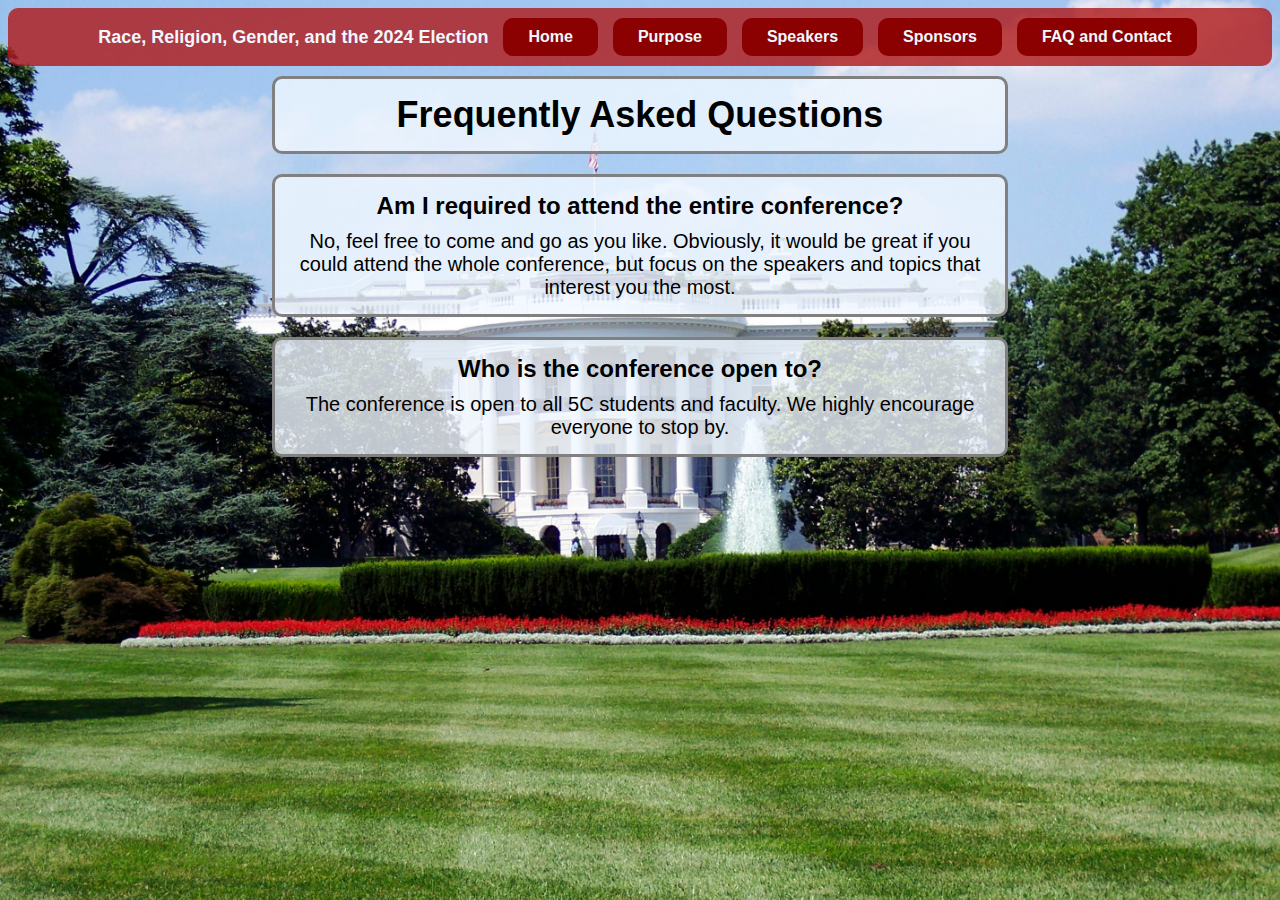
<file: faq.html>
<!DOCTYPE html>
<html lang="en">
<head>
    <meta charset="UTF-8">
    <meta name="viewport" content="width=device-width, initial-scale=1.0">
    <title>Race, Religion, Gender, and the 2024 Election</title>
    <link rel="stylesheet" href="styles.css">
</head>
<body>
    <div class="header">
        <div class="title">
            Race, Religion, Gender, and the 2024 Election
        </div>
        <div class="header-link">
            <a href="index.html">Home</a>
        </div>
        <div class="header-link">
            <a href="purpose.html">Purpose</a>
        </div>
        <div class="header-link">
            <a href="speakers.html">Speakers</a>
        </div>
        <div class="header-link">
            <a href="sponsors.html">Sponsors</a>
        </div>
        <div class="header-link">
            <a href="faq.html">FAQ and Contact</a>
        </div>
    </div>
    <div class="faq-body">
        <div class="faq-title">
            Frequently Asked Questions
        </div>
        <div class="faq-entry">
            <div class="faq-entry-question">
                Am I required to attend the entire conference?
            </div>
            <div class="faq-entry-answer">
                No, feel free to come and go as you like. Obviously, it would be 
                great if you could attend the whole conference, but focus on the 
                speakers and topics that interest you the most.
            </div>
        </div>
        <div class="faq-entry">
            <div class="faq-entry-question">
                Who is the conference open to?
            </div>
            <div class="faq-entry-answer">
                The conference is open to all 5C students and faculty. We highly encourage everyone to stop by.
            </div>
        </div>
    </div>
</body>
</html>
</file>
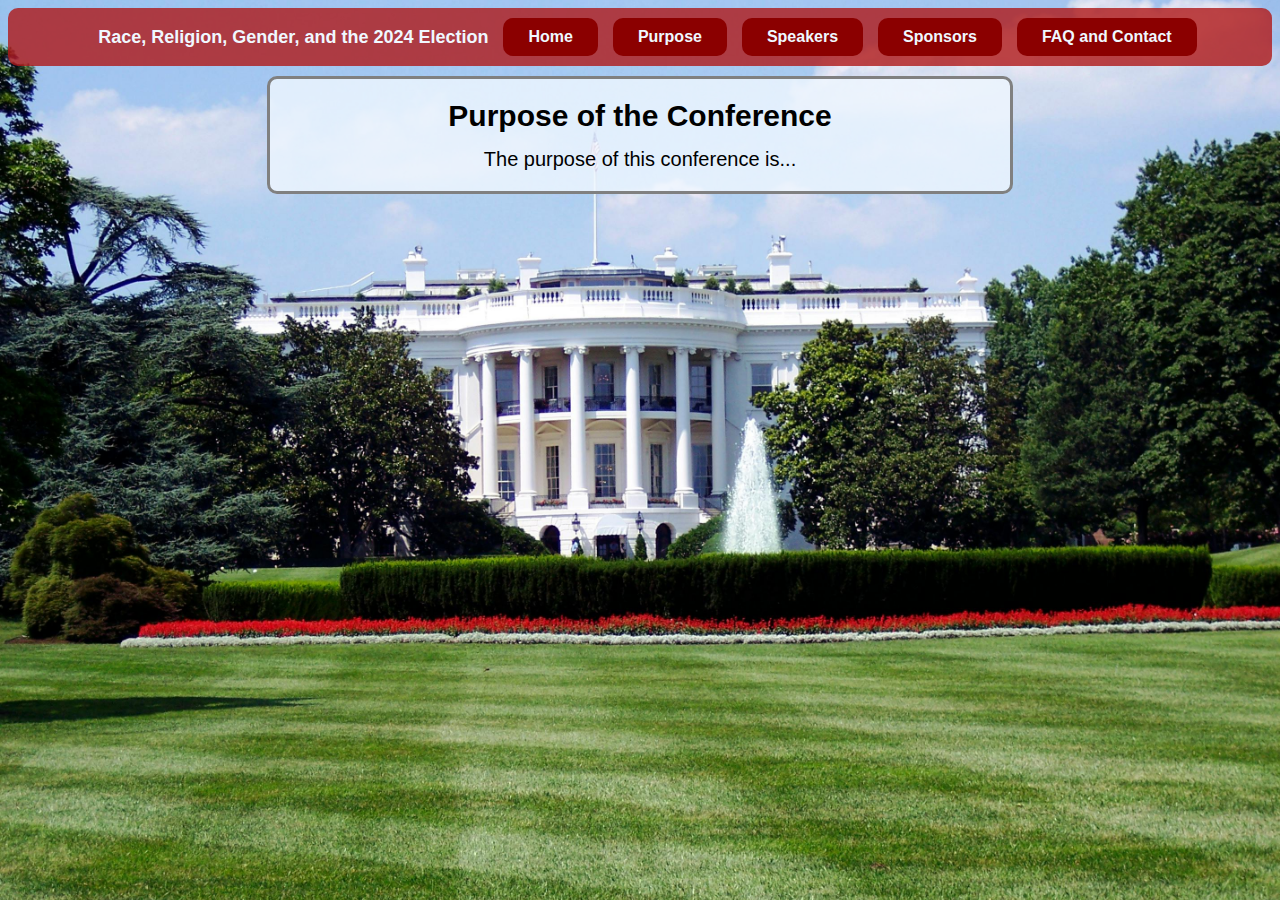
<file: purpose.html>
<!DOCTYPE html>
<html lang="en">
<head>
    <meta charset="UTF-8">
    <meta name="viewport" content="width=device-width, initial-scale=1.0">
    <title>Race, Religion, Gender, and the 2024 Election</title>
    <link rel="stylesheet" href="styles.css">
</head>
<body>
    <div class="header">
        <div class="title">
            Race, Religion, Gender, and the 2024 Election
        </div>
        <div class="header-link">
            <a href="index.html">Home</a>
        </div>
        <div class="header-link">
            <a href="purpose.html">Purpose</a>
        </div>
        <div class="header-link">
            <a href="speakers.html">Speakers</a>
        </div>
        <div class="header-link">
            <a href="sponsors.html">Sponsors</a>
        </div>
        <div class="header-link">
            <a href="faq.html">FAQ and Contact</a>
        </div>
    </div>
    <div class="purpose-body">
        <div class="purpose-content">
            <div class="purpose-title">
                Purpose of the Conference
            </div>
            <div class="purpose-desc">
                The purpose of this conference is...
            </div>
        </div>
    </div>
    
</body>
</html>
</file>
<file: styles.css>
body {
    display: flex;
    flex-direction: column;
    background-image: url(pexels-photo-129112.jpeg);
    background-repeat: no-repeat;
    background-position: center;
    background-attachment: fixed;
    background-size: cover;

}

.header {
    display: flex;
    padding: 10px;
    gap:15px;
    background-color: rgb(175, 24, 24, .8);
    align-items: center;
    justify-content: center;
    border-radius: 10px;
}

a {
    text-decoration: none;
    color:aliceblue;
}

.header-link:hover {
    background-color: rgb(90, 0, 0);
}

.header-link {
    background-color: darkred;
    padding: 10px 25px;
    border-radius: 10px;
    font-family: Verdana, Geneva, Tahoma, sans-serif;
    font-weight: bold;
}

.title {
    color: aliceblue;
    font-family: Verdana, Geneva, Tahoma, sans-serif;
    font-weight: bold;
    font-size: large;
    margin-left: 15px;
}

.speakers-body, .sponsors-body {
    display: flex;
    flex-direction: column;
    align-items: center;
}

.speakers-title, .sponsors-title {
    font-family: Verdana, Geneva, Tahoma, sans-serif;
    font-weight: bold;
    font-size: 36px;
    margin: 10px;
    border: 3px solid gray;
    width:600px;
    border-radius: 10px;
    text-align: center;
    padding:15px;
    background-color: rgb(240, 248, 255, .8);

}

.speaker, .sponsor {
    display: flex;
    margin: 20px;
    width: 600px;
    border: 3px solid grey;
    border-radius: 10px;
    padding: 10px;
    align-items: center;
    background-color: rgb(240, 248, 255, .8);
}

.speaker-name, .sponsor-name {
    font-family: Verdana, Geneva, Tahoma, sans-serif;
    font-weight: bold;
    font-size: 25px;
    text-align: center;
}

.speaker-para, .sponsor-para {
    font-family: Verdana, Geneva, Tahoma, sans-serif;
    text-align: center;
    margin: 10px;
}

img {
    width: 200px;
}


.home-body {
    display: flex;
    flex-direction: column;
    align-items: center;
}

.home-title {
    font-family: Verdana, Geneva, Tahoma, sans-serif;
    font-weight: bolder;
    font-size: 36px;
    text-align: center;
    margin: 10px;
}

.home-date {
    font-family: Verdana, Geneva, Tahoma, sans-serif;
    font-weight: bold;
    font-size: 24px;
    text-align: center;
    margin: 10px;
    margin-top: 5px;
    margin-bottom: 15px;
}

.home-description {
    font-family: Verdana, Geneva, Tahoma, sans-serif;
    font-size: 18px;
    text-align: center;
    margin: 5px;
    width: 700px;
    font-weight: 550;
    border: 3px solid grey;
    padding: 15px;
    border-radius: 10px;
    background-color: rgb(240, 248, 255, .8);
}

.home-main-card {
    display: flex;
    width:700px;
    margin: 10px;
    align-items: center;
    border: 3px solid grey;
    padding: 15px;
    padding-right: 25px;
    border-radius: 10px;
    background-color: rgb(240, 248, 255, .8);
}

.home-main-info {
    display: flex;
    flex-direction: column;
}

#home-DJT-KH {
    width: 300px;
}



.home-schedule {
    display: flex;
    flex-direction: column;
    align-items: center;
    border: 3px solid grey;
    width:700px;
    padding: 15px;
    border-radius: 10px;
    background-color: rgb(240, 248, 255, .8);
}

.home-schedule-title, .schedule-time, .schedule-desc {
    font-family: Verdana, Geneva, Tahoma, sans-serif;
}

.home-schedule-title {
    font-size: 30px;
    font-weight: bolder;
    text-align: center;
}

.schedule-desc, .schedule-time {
    list-style: none;
    text-align: center;
    font-size: 20px;
}

.schedule-time {
    font-weight: bold;
}

.schedule-ul {
    display: flex;
    flex-direction: column;
    gap:10px;
}

.faq-body {
    display: flex;
    flex-direction: column;
    align-items: center;
}

.faq-title {
    font-family: Verdana, Geneva, Tahoma, sans-serif;
    font-weight: bold;
    font-size: 36px;
    margin:10px;
    border: 3px solid gray;
    width: 700px;
    text-align: center;
    border-radius: 10px;
    padding:15px;
    background-color: rgb(240, 248, 255, .8);
}

.faq-entry {
    display: flex;
    flex-direction: column;
    align-items: center;
    margin:10px;
    width: 700px;
    text-align: center;
    border: 3px solid gray;
    border-radius: 10px;
    padding:15px;
    gap:10px;
    background-color: rgb(240, 248, 255, .8);

}

.faq-entry-question {
    font-family: Verdana, Geneva, Tahoma, sans-serif;
    font-weight: bold;
    font-size: 24px;
}

.faq-entry-answer {
    font-family: Verdana, Geneva, Tahoma, sans-serif;
    font-size: 20px;
}

.purpose-content {
    display: flex;
    flex-direction: column;
    border: 3px solid grey;
    margin:10px;
    padding: 20px;
    align-items: center;
    width:700px;
    background-color: rgb(240, 248, 255, .8);
    gap: 15px;
    border-radius: 10px;
}

.purpose-body {
    display: flex;
    flex-direction: column;
    align-items: center;
}

.purpose-title, .purpose-desc {
    font-family: Verdana, Geneva, Tahoma, sans-serif;
}

.purpose-title {
    font-size: 30px;
    font-weight: bold;
}

.purpose-desc {
    font-size: 20px;
}
</file>
